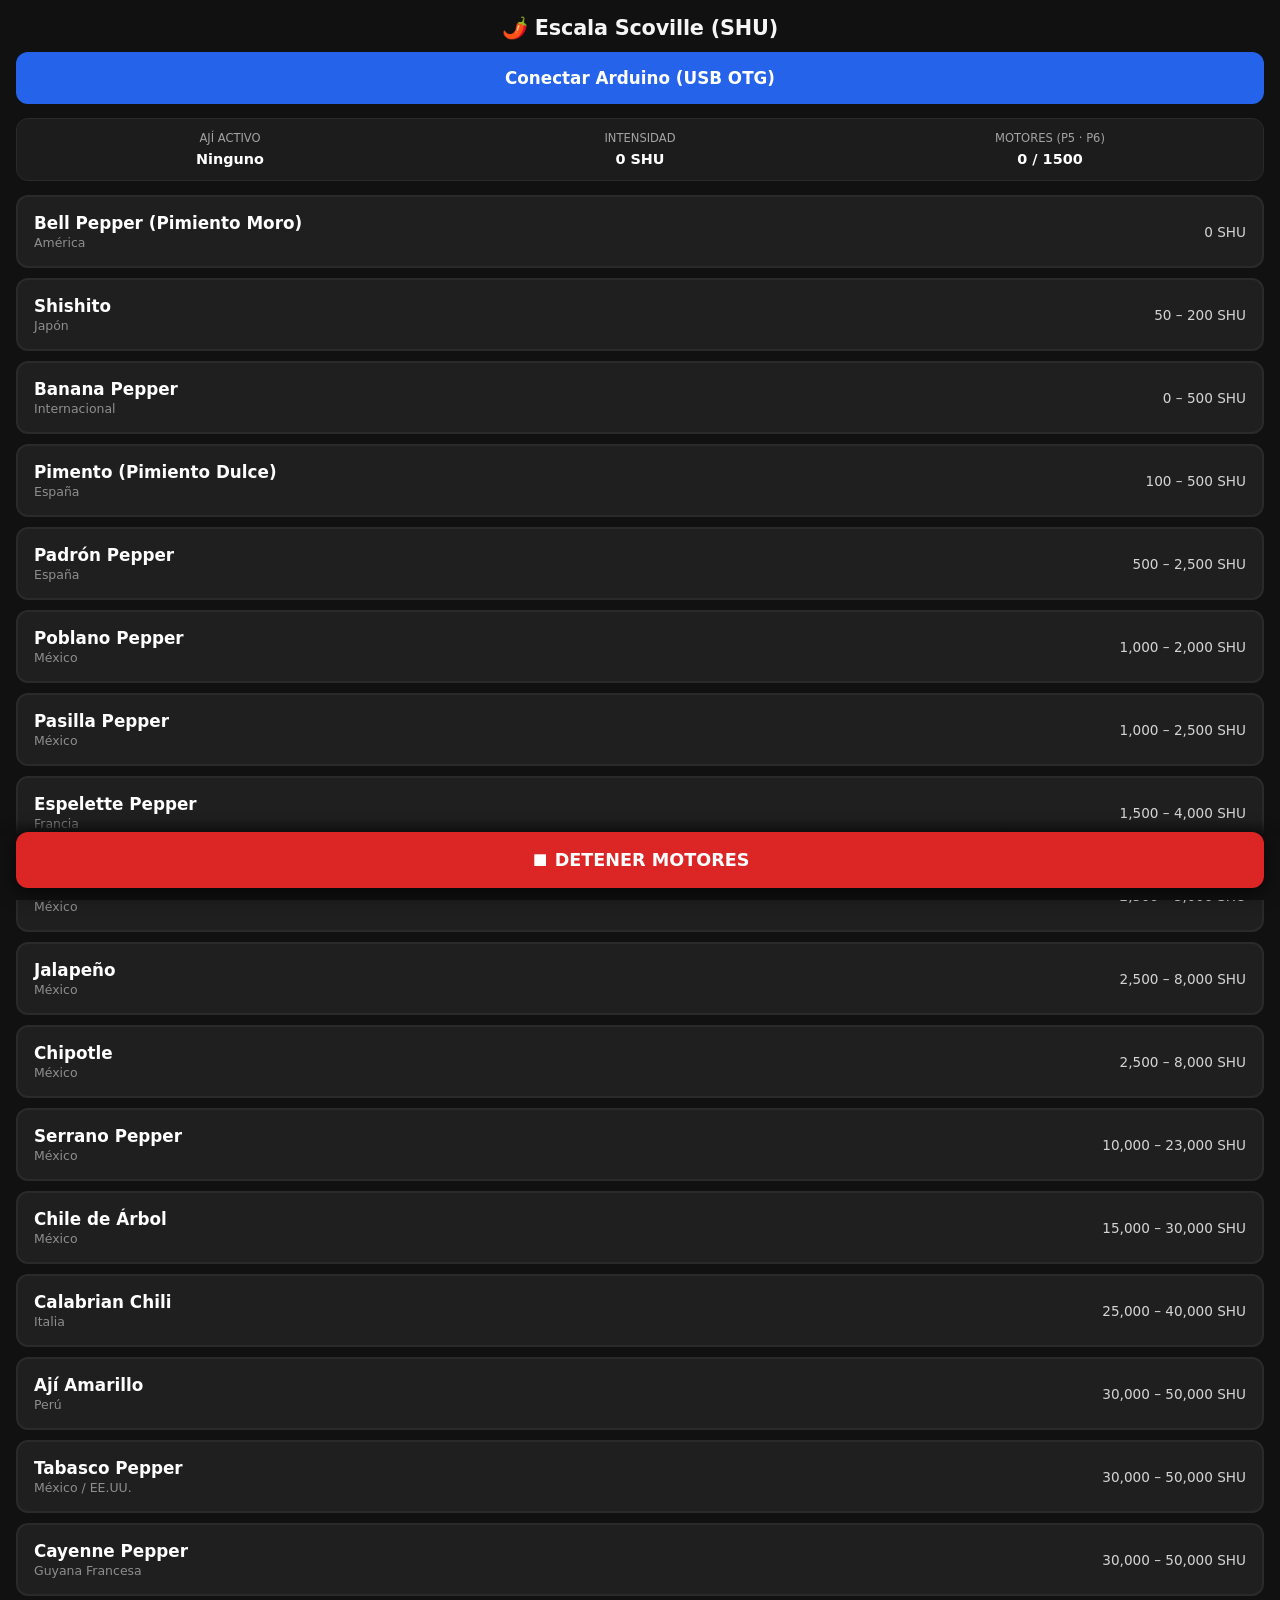
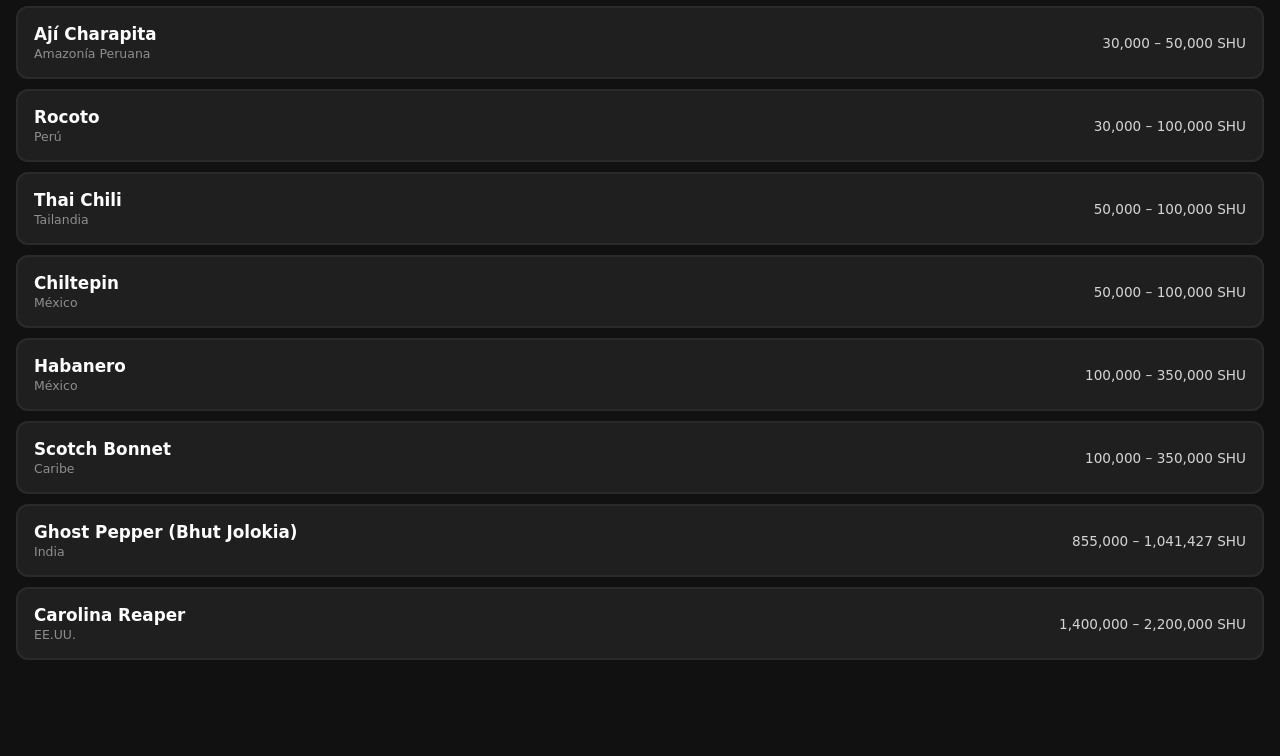
<file: R2/index.html>
<!DOCTYPE html>
<html lang="es">
<head>
  <meta charset="UTF-8" />
  <meta name="viewport" content="width=device-width, initial-scale=1.0, maximum-scale=1.0, user-scalable=no" />
  <title>Atlas del Picor — Control Físico (SHU)</title>
  <script src="https://app.protobject.com/framework/p.js"></script>
  <link rel="stylesheet" href="style.css" />
</head>
<body>

  <header>
    <h1>🌶️ Escala Scoville (SHU)</h1>
    <button id="btnConnect" type="button">Conectar Arduino (USB OTG)</button>
  </header>

  <section class="telemetry" aria-live="polite">
    <div class="telemetry-item">
      <span class="label">Ají activo</span>
      <strong id="lblNombre">Ninguno</strong>
    </div>
    <div class="telemetry-item">
      <span class="label">Intensidad</span>
      <strong id="lblShu">0 SHU</strong>
    </div>
    <div class="telemetry-item">
      <span class="label">Motores (P5 · P6)</span>
      <strong id="lblVel">0 / 1500</strong>
    </div>
  </section>

  <main class="lista-ajies" id="menuAjies"></main>

  <footer>
    <button id="btnStop" type="button">⏹ DETENER MOTORES</button>
  </footer>

  <script src="app.js"></script>
</body>
</html>
</file>
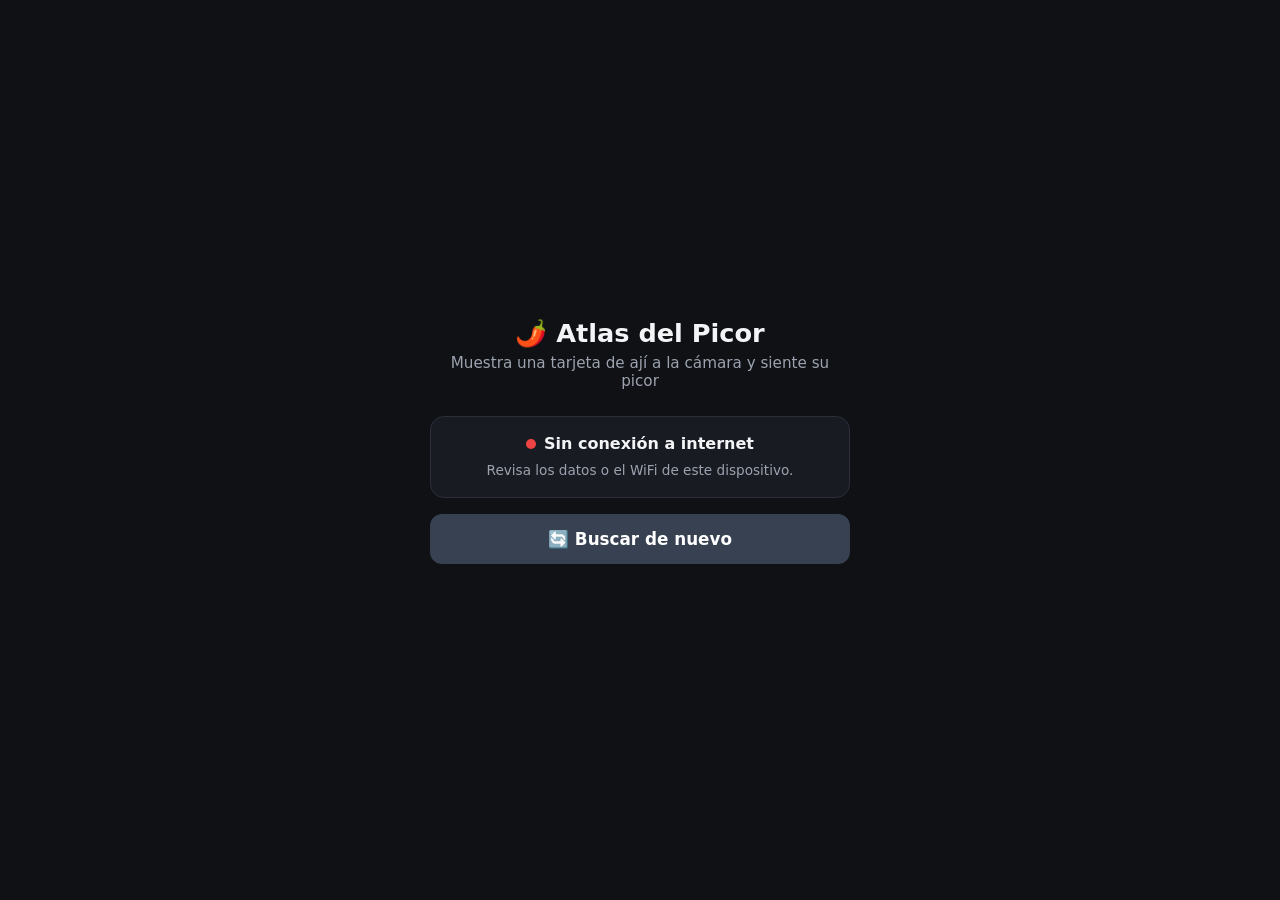
<file: puente.html>
<!DOCTYPE html>
<!--
  Atlas del Picor — PUERTA DE ENTRADA (para GitHub Pages)
  Esta página va en el repositorio (GitHub Pages). Busca la dirección del día de la
  PC que tiene el Arduino y lleva ahí al teléfono. La PC publica esa dirección sola
  cada vez que se abre INICIAR.bat.
  · En el teléfono: si el Atlas está encendido, abre el escáner automáticamente.
  · En la PC: botón "Encender Atlas" (antes hay que ejecutar UNA vez INSTALAR_BOTON.bat).
  Errores comunes:
  · "El Atlas está apagado" estando encendido → espera ~20 s: el túnel tarda en abrir.
  · El botón Encender no hace nada → falta ejecutar INSTALAR_BOTON.bat en esa PC.
  CANAL debe ser igual a CANAL_AVISOS de server.js.
-->
<html lang="es">
<head>
  <meta charset="UTF-8" />
  <meta name="viewport" content="width=device-width, initial-scale=1.0" />
  <title>Atlas del Picor</title>
  <link rel="icon" href="data:," />
  <style>
    * { box-sizing: border-box; }
    body {
      margin: 0; min-height: 100vh; display: flex; align-items: center; justify-content: center;
      background: #0f1115; color: #f3f4f6; font-family: system-ui, -apple-system, sans-serif; padding: 20px;
    }
    .caja { width: 100%; max-width: 420px; text-align: center; }
    h1 { font-size: 1.6rem; margin: 0 0 6px; }
    .sub { color: #9ca3af; margin: 0 0 26px; font-size: 0.95rem; }
    .estado { background: #181b22; border: 1px solid #2a2f3a; border-radius: 14px; padding: 16px; margin-bottom: 16px; }
    .punto { display: inline-block; width: 10px; height: 10px; border-radius: 50%; margin-right: 8px; vertical-align: middle; }
    .on { background: #22c55e; box-shadow: 0 0 10px #22c55e; } .off { background: #ef4444; } .wait { background: #f59e0b; animation: lat 1s infinite; }
    @keyframes lat { 50% { opacity: .3; } }
    #textoEstado { font-weight: 700; vertical-align: middle; }
    #detalle { color: #9ca3af; font-size: 0.85rem; margin-top: 8px; line-height: 1.4; }
    a.boton, button {
      display: block; width: 100%; border: none; border-radius: 12px; padding: 15px; margin-top: 10px;
      font-size: 1.05rem; font-weight: 700; font-family: inherit; text-decoration: none; cursor: pointer; color: #fff;
    }
    .naranja { background: #f97316; } .azul { background: #2563eb; } .verde { background: #16a34a; } .gris { background: #374151; }
    .oculto { display: none !important; }
    .nota { font-size: 0.8rem; color: #6b7280; margin-top: 18px; line-height: 1.4; }
  </style>
</head>
<body>
  <div class="caja">
    <h1>🌶️ Atlas del Picor</h1>
    <p class="sub">Muestra una tarjeta de ají a la cámara y siente su picor</p>

    <div class="estado">
      <span class="punto wait" id="punto"></span><span id="textoEstado">Buscando el Atlas…</span>
      <div id="detalle"></div>
    </div>

    <a class="boton naranja oculto" id="btnEscaner" href="#">📷 Abrir escáner</a>
    <a class="boton azul oculto" id="btnPanel" href="http://localhost:3000">🎛️ Abrir panel de control</a>
    <a class="boton verde oculto" id="btnEncender" href="atlaspicor://iniciar">▶ Encender Atlas</a>
    <button class="gris oculto" id="btnReintentar" type="button">🔄 Buscar de nuevo</button>

    <p class="nota" id="notaPC"></p>
  </div>

  <script>
    const CANAL = "atlas-picor-r3czlaptthldh5"; // igual a CANAL_AVISOS de server.js
    const esTelefono = /Android|iPhone|iPad|iPod|Mobile/i.test(navigator.userAgent);
    const $ = id => document.getElementById(id);
    let buscando = false, encendiendo = false, intentos = 0;

    function estado(clase, texto, detalle) {
      $("punto").className = "punto " + clase;
      $("textoEstado").textContent = texto;
      $("detalle").textContent = detalle || "";
    }
    function mostrar(ids) {
      ["btnEscaner", "btnPanel", "btnEncender", "btnReintentar"].forEach(id => $(id).classList.toggle("oculto", !ids.includes(id)));
    }

    // 1) Última dirección publicada por la PC
    async function ultimaDireccion() {
      const r = await fetch(`https://ntfy.sh/${CANAL}/json?poll=1&since=12h`, { cache: "no-store" });
      const lineas = (await r.text()).trim().split("\n").filter(Boolean);
      for (let i = lineas.length - 1; i >= 0; i--) {
        try {
          const m = JSON.parse(lineas[i]);
          if (m.event === "message" && /^https:\/\/[a-z0-9-]+\.trycloudflare\.com$/.test(m.message)) return m.message;
        } catch {}
      }
      return null;
    }
    // 2) ¿Esa dirección responde de verdad? (la PC podría estar apagada)
    async function responde(url) {
      const ac = new AbortController();
      const t = setTimeout(() => ac.abort(), 7000);
      try {
        const r = await fetch(`${url}/info`, { cache: "no-store", signal: ac.signal });
        return r.ok && (await r.json()).atlas === true;
      } catch { return false; } finally { clearTimeout(t); }
    }

    async function buscar() {
      if (buscando) return;
      buscando = true; intentos++;
      if (!encendiendo) estado("wait", "Buscando el Atlas…");
      try {
        const url = await ultimaDireccion();
        if (url && await responde(url)) return encontrado(url);
        apagado();
      } catch {
        estado("off", "Sin conexión a internet", "Revisa los datos o el WiFi de este dispositivo.");
        mostrar(["btnReintentar"]);
        setTimeout(buscar, 6000);
      } finally { buscando = false; }
    }

    function encontrado(url) {
      encendiendo = false;
      const escaner = `${url}/escaner.html`;
      $("btnEscaner").href = escaner;
      estado("on", "Atlas encendido", esTelefono ? "Abriendo el escáner…" : "Listo para usar.");
      if (esTelefono) {
        mostrar(["btnEscaner"]);
        if (!new URLSearchParams(location.search).has("quedarse")) setTimeout(() => location.href = escaner, 1200);
      } else {
        mostrar(["btnPanel", "btnEscaner"]);
        $("notaPC").textContent = "El panel se abre en esta PC (la que tiene el Arduino). El escáner es para el teléfono.";
      }
    }

    function apagado() {
      if (encendiendo) {
        // Seguimos esperando a que la PC termine de abrir el túnel
        const seg = intentos * 3;
        estado("wait", "Encendiendo…", `Abriendo el servidor y el túnel (${seg} s). Suele tardar 15–30 s.`);
        if (seg > 120) {
          encendiendo = false;
          estado("off", "No se pudo encender", "Revisa la ventana negra de INICIAR.bat en la PC.");
          mostrar(esTelefono ? ["btnReintentar"] : ["btnEncender", "btnReintentar"]);
          return;
        }
        setTimeout(buscar, 3000);
        return;
      }
      if (esTelefono) {
        estado("off", "El Atlas está apagado", "Hay que encenderlo en la PC que tiene el Arduino. Esta página lo detecta sola cuando se encienda.");
        mostrar(["btnReintentar"]);
        setTimeout(buscar, 5000);
      } else {
        estado("off", "El Atlas está apagado", "Conecta el Arduino y toca Encender.");
        mostrar(["btnEncender", "btnReintentar"]);
        $("notaPC").innerHTML = "Si el botón no hace nada: en la carpeta <b>atlas-picor</b> ejecuta una vez <b>INSTALAR_BOTON.bat</b>, o abre <b>INICIAR.bat</b> con doble clic.";
      }
    }

    $("btnEncender").addEventListener("click", () => {
      encendiendo = true; intentos = 0;
      mostrar([]);
      estado("wait", "Encendiendo…", "Si Chrome pregunta, toca \"Abrir Atlas del Picor\".");
      setTimeout(buscar, 4000);
    });
    $("btnReintentar").addEventListener("click", () => { intentos = 0; buscar(); });

    buscar();
  </script>
</body>
</html>
</file>
<file: R2/style.css>
* {
  box-sizing: border-box;
  -webkit-tap-highlight-color: transparent;
}

body {
  font-family: system-ui, -apple-system, BlinkMacSystemFont, "Segoe UI", Roboto, sans-serif;
  margin: 0;
  padding: 16px 16px 96px 16px;
  background: #111111;
  color: #f5f5f5;
  min-height: 100vh;
}

header {
  margin-bottom: 14px;
}

h1 {
  font-size: 1.3rem;
  margin: 0 0 12px 0;
  text-align: center;
  letter-spacing: -0.01em;
}

button {
  cursor: pointer;
  border: none;
  border-radius: 12px;
  font-weight: 600;
  font-family: inherit;
  transition: transform 0.08s ease, background-color 0.15s ease, border-color 0.15s ease;
}

button:active {
  transform: scale(0.98);
}

#btnConnect {
  background: #2563eb;
  color: #ffffff;
  width: 100%;
  padding: 16px;
  font-size: 1.05rem;
}

#btnConnect.connected {
  background: #16a34a;
}

.telemetry {
  display: grid;
  grid-template-columns: repeat(3, 1fr);
  gap: 8px;
  background: #1c1c1c;
  border: 1px solid #2a2a2a;
  border-radius: 12px;
  padding: 12px;
  margin-bottom: 14px;
  text-align: center;
}

.telemetry-item .label {
  display: block;
  font-size: 0.72rem;
  color: #a3a3a3;
  text-transform: uppercase;
  margin-bottom: 4px;
}

.telemetry-item strong {
  font-size: 0.9rem;
  color: #ffffff;
}

.lista-ajies {
  display: flex;
  flex-direction: column;
  gap: 10px;
}

.aji-btn {
  background: #1f1f1f;
  color: #ffffff;
  padding: 16px;
  display: flex;
  justify-content: space-between;
  align-items: center;
  font-size: 1.05rem;
  border: 2px solid #2a2a2a;
  text-align: left;
}

.aji-btn.active {
  border-color: #ef4444;
  background: #381616;
}

.aji-info {
  display: flex;
  flex-direction: column;
  gap: 2px;
}

.aji-origen {
  font-size: 0.78rem;
  color: #8e8e8e;
  font-weight: 400;
}

.shu {
  font-size: 0.85rem;
  color: #d4d4d4;
  font-weight: 500;
  white-space: nowrap;
}

footer {
  position: fixed;
  bottom: 0;
  left: 0;
  right: 0;
  padding: 12px 16px;
  background: linear-gradient(to top, #111111 80%, rgba(17, 17, 17, 0));
}

#btnStop {
  width: 100%;
  background: #dc2626;
  color: #ffffff;
  padding: 18px;
  font-size: 1.1rem;
  box-shadow: 0 4px 20px rgba(0, 0, 0, 0.7);
}
</file>
